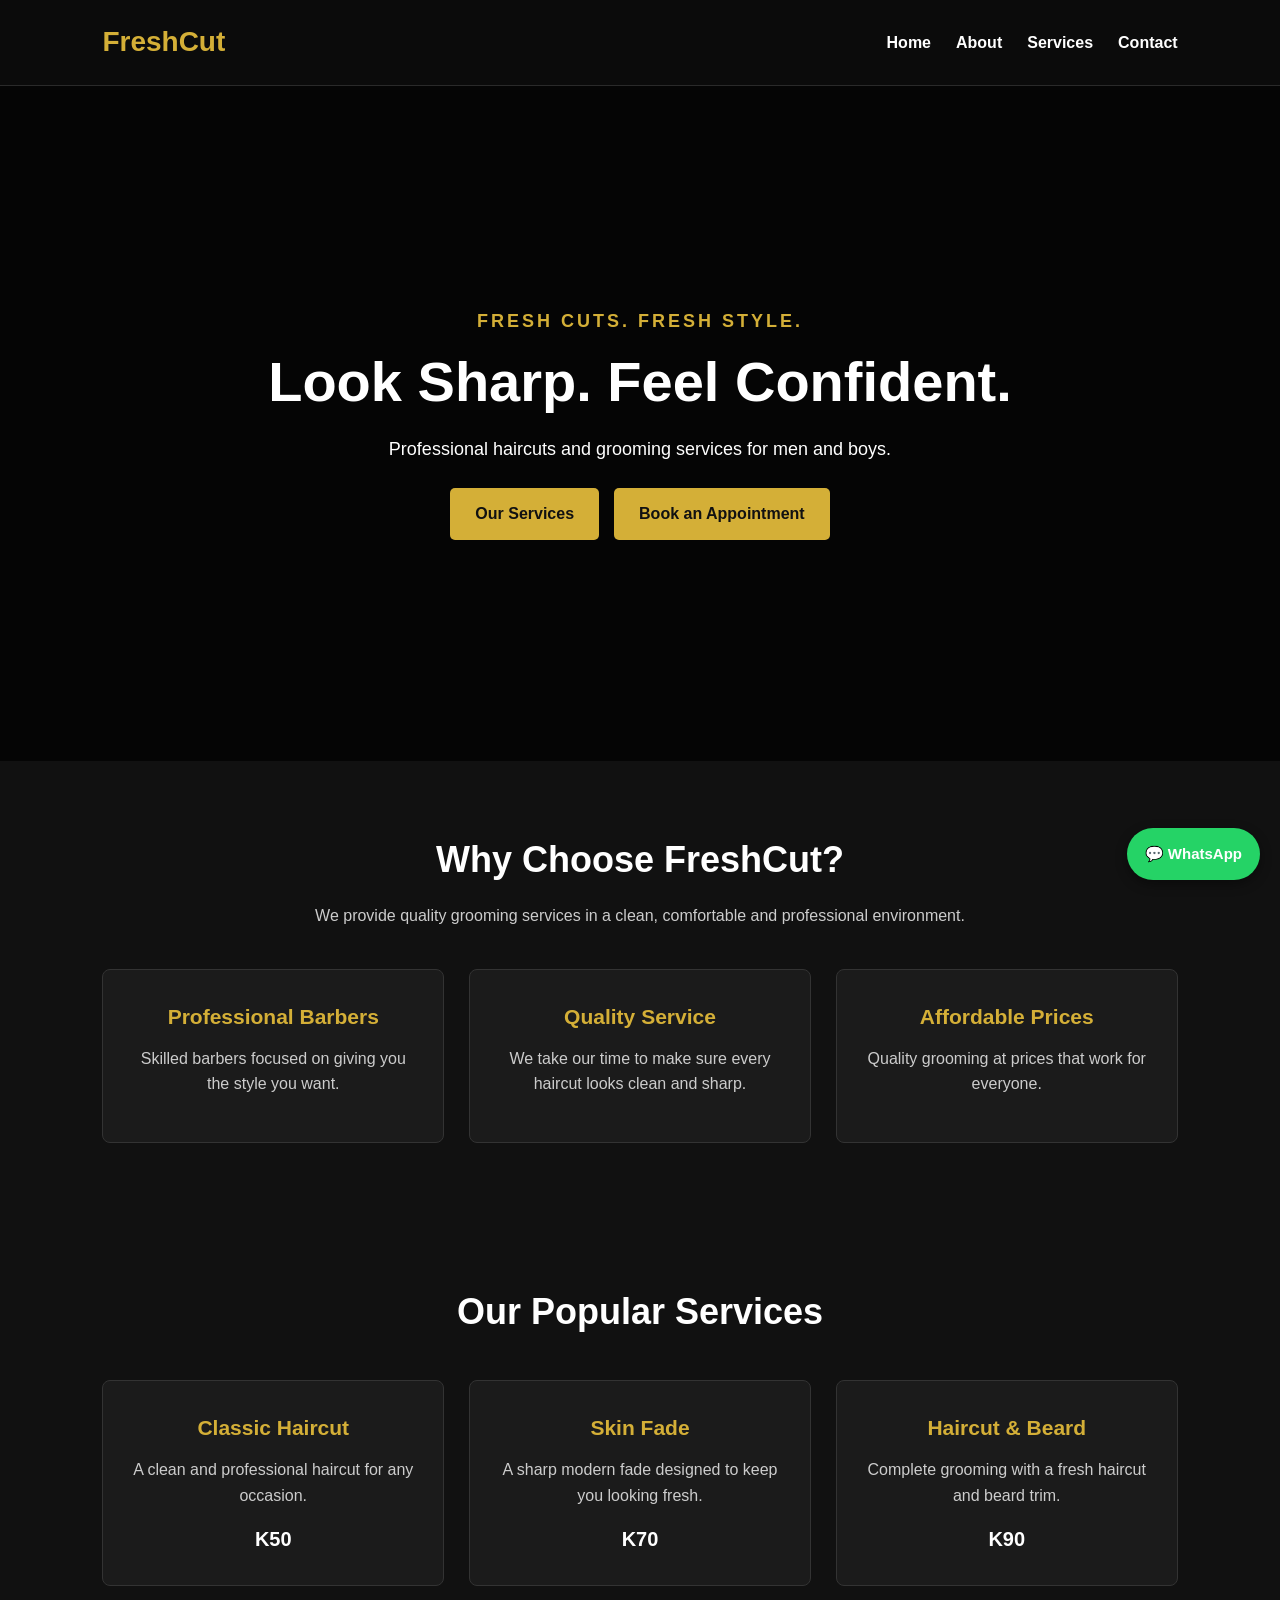
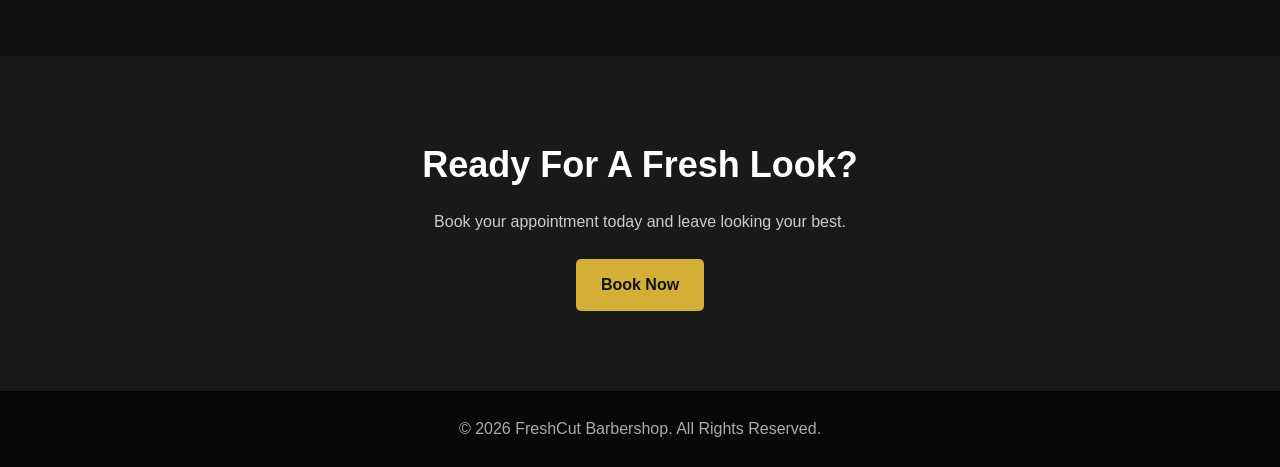
<file: index.html>
<!DOCTYPE html>
<html lang="en">

<head>
    <meta charset="UTF-8">
    <meta name="viewport" content="width=device-width, initial-scale=1.0">

    <title>FreshCut Barbershop</title>

    <link rel="stylesheet" href="style.css">
</head>

<body>

    <!-- Navigation -->
    <header class="navbar">

        <div class="logo">FreshCut</div>

        <nav class="nav-links">
            <a href="index.html">Home</a>
            <a href="about.html">About</a>
            <a href="services.html">Services</a>
            <a href="contact.html">Contact</a>
        </nav>

    </header>


    <!-- Hero Section -->
    <section class="hero">

        <div class="hero-content">

            <p>FRESH CUTS. FRESH STYLE.</p>

            <h1>Look Sharp. Feel Confident.</h1>

            <p>
                Professional haircuts and grooming services
                for men and boys.
            </p>

            <div class="hero-buttons">

                <a href="services.html">
                    Our Services
                </a>

                <a href="contact.html">
                    Book an Appointment
                </a>

            </div>

        </div>

    </section>


    <!-- Why Choose Us -->
    <section class="services-section">

        <h2>Why Choose FreshCut?</h2>

        <p>
            We provide quality grooming services in a clean,
            comfortable and professional environment.
        </p>

        <div class="services-grid">

            <div class="service-card">

                <h3>Professional Barbers</h3>

                <p>
                    Skilled barbers focused on giving you
                    the style you want.
                </p>

            </div>


            <div class="service-card">

                <h3>Quality Service</h3>

                <p>
                    We take our time to make sure every
                    haircut looks clean and sharp.
                </p>

            </div>


            <div class="service-card">

                <h3>Affordable Prices</h3>

                <p>
                    Quality grooming at prices that
                    work for everyone.
                </p>

            </div>

        </div>

    </section>


    <!-- Services Preview -->
    <section class="services-section">

        <h2>Our Popular Services</h2>

        <div class="services-grid">

            <div class="service-card">

                <h3>Classic Haircut</h3>

                <p>
                    A clean and professional haircut
                    for any occasion.
                </p>

                <strong>K50</strong>

            </div>


            <div class="service-card">

                <h3>Skin Fade</h3>

                <p>
                    A sharp modern fade designed
                    to keep you looking fresh.
                </p>

                <strong>K70</strong>

            </div>


            <div class="service-card">

                <h3>Haircut & Beard</h3>

                <p>
                    Complete grooming with a fresh
                    haircut and beard trim.
                </p>

                <strong>K90</strong>

            </div>

        </div>

    </section>


    <!-- Call To Action -->
    <section class="contact-section">

        <div class="contact-container">

            <h2>Ready For A Fresh Look?</h2>

            <p>
                Book your appointment today and leave
                looking your best.
            </p>

            <a class="contact-button" href="contact.html">
                Book Now
            </a>

        </div>

    </section>


    <!-- Footer -->
    <footer>

        <p>© 2026 FreshCut Barbershop. All Rights Reserved.</p>

    </footer>


    <!-- Floating WhatsApp -->
    <a class="floating-whatsapp"
       href="https://wa.me/260773449931?text=Hello%20FreshCut%2C%20I%20would%20like%20to%20book%20an%20appointment."
       target="_blank">

        💬 WhatsApp

    </a>


    <script src="script.js"></script>

</body>

</html>
</file>
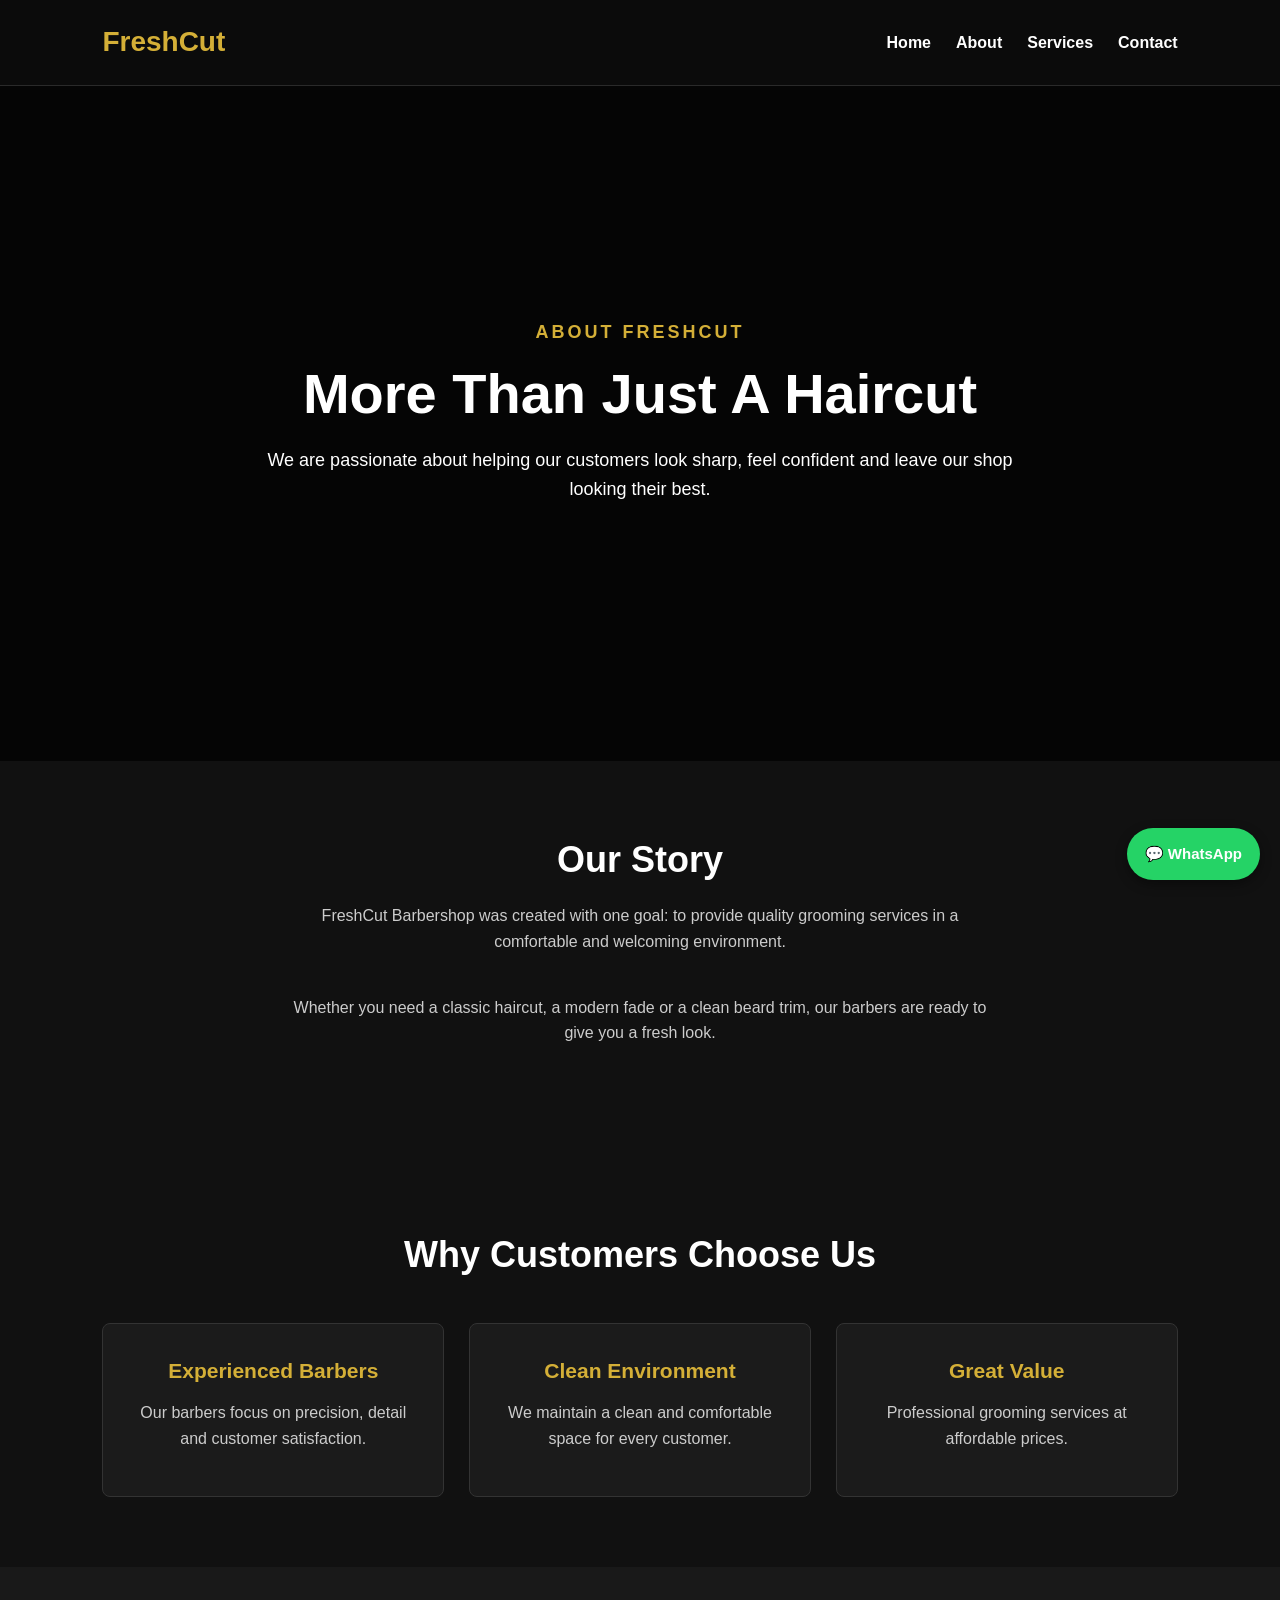
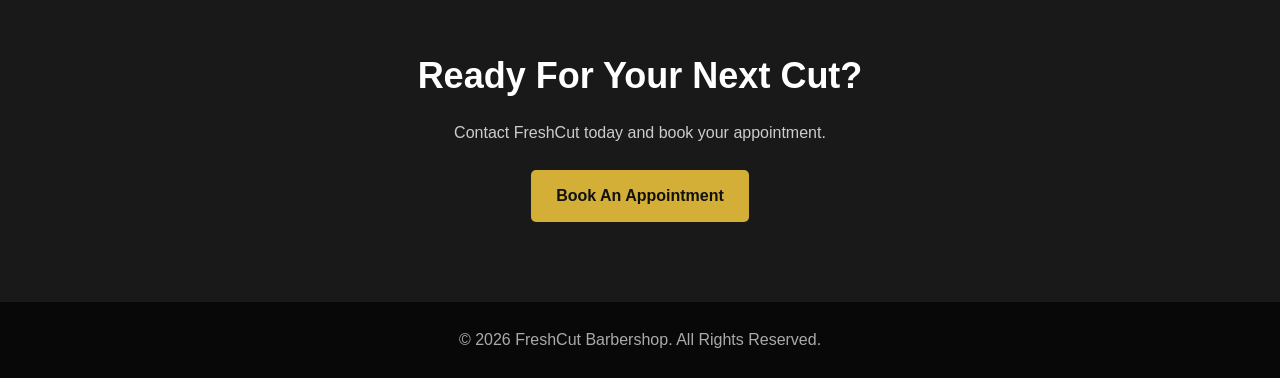
<file: about.html>
<!DOCTYPE html>
<html lang="en">

<head>
    <meta charset="UTF-8">
    <meta name="viewport" content="width=device-width, initial-scale=1.0">

    <title>About Us | FreshCut Barbershop</title>

    <link rel="stylesheet" href="style.css">
</head>

<body>

    <!-- Navigation -->
    <header class="navbar">

        <div class="logo">FreshCut</div>

        <nav class="nav-links">
            <a href="index.html">Home</a>
            <a href="about.html">About</a>
            <a href="services.html">Services</a>
            <a href="contact.html">Contact</a>
        </nav>

    </header>


    <!-- About Hero -->
    <section class="hero">

        <div class="hero-content">

            <p>ABOUT FRESHCUT</p>

            <h1>More Than Just A Haircut</h1>

            <p>
                We are passionate about helping our customers
                look sharp, feel confident and leave our shop
                looking their best.
            </p>

        </div>

    </section>


    <!-- Our Story -->
    <section class="services-section">

        <h2>Our Story</h2>

        <p>
            FreshCut Barbershop was created with one goal:
            to provide quality grooming services in a
            comfortable and welcoming environment.
        </p>

        <p>
            Whether you need a classic haircut, a modern fade
            or a clean beard trim, our barbers are ready to
            give you a fresh look.
        </p>

    </section>


    <!-- Why Us -->
    <section class="services-section">

        <h2>Why Customers Choose Us</h2>

        <div class="services-grid">

            <div class="service-card">

                <h3>Experienced Barbers</h3>

                <p>
                    Our barbers focus on precision, detail
                    and customer satisfaction.
                </p>

            </div>


            <div class="service-card">

                <h3>Clean Environment</h3>

                <p>
                    We maintain a clean and comfortable
                    space for every customer.
                </p>

            </div>


            <div class="service-card">

                <h3>Great Value</h3>

                <p>
                    Professional grooming services at
                    affordable prices.
                </p>

            </div>

        </div>

    </section>


    <!-- Call To Action -->
    <section class="contact-section">

        <div class="contact-container">

            <h2>Ready For Your Next Cut?</h2>

            <p>
                Contact FreshCut today and book your appointment.
            </p>

            <a class="contact-button" href="contact.html">
                Book An Appointment
            </a>

        </div>

    </section>


    <!-- Footer -->
    <footer>

        <p>© 2026 FreshCut Barbershop. All Rights Reserved.</p>

    </footer>


    <!-- Floating WhatsApp -->
    <a class="floating-whatsapp"
       href="https://wa.me/260773449931?text=Hello%20FreshCut%2C%20I%20would%20like%20to%20book%20an%20appointment."
       target="_blank">

        💬 WhatsApp

    </a>


    <script src="script.js"></script>

</body>

</html>
</file>
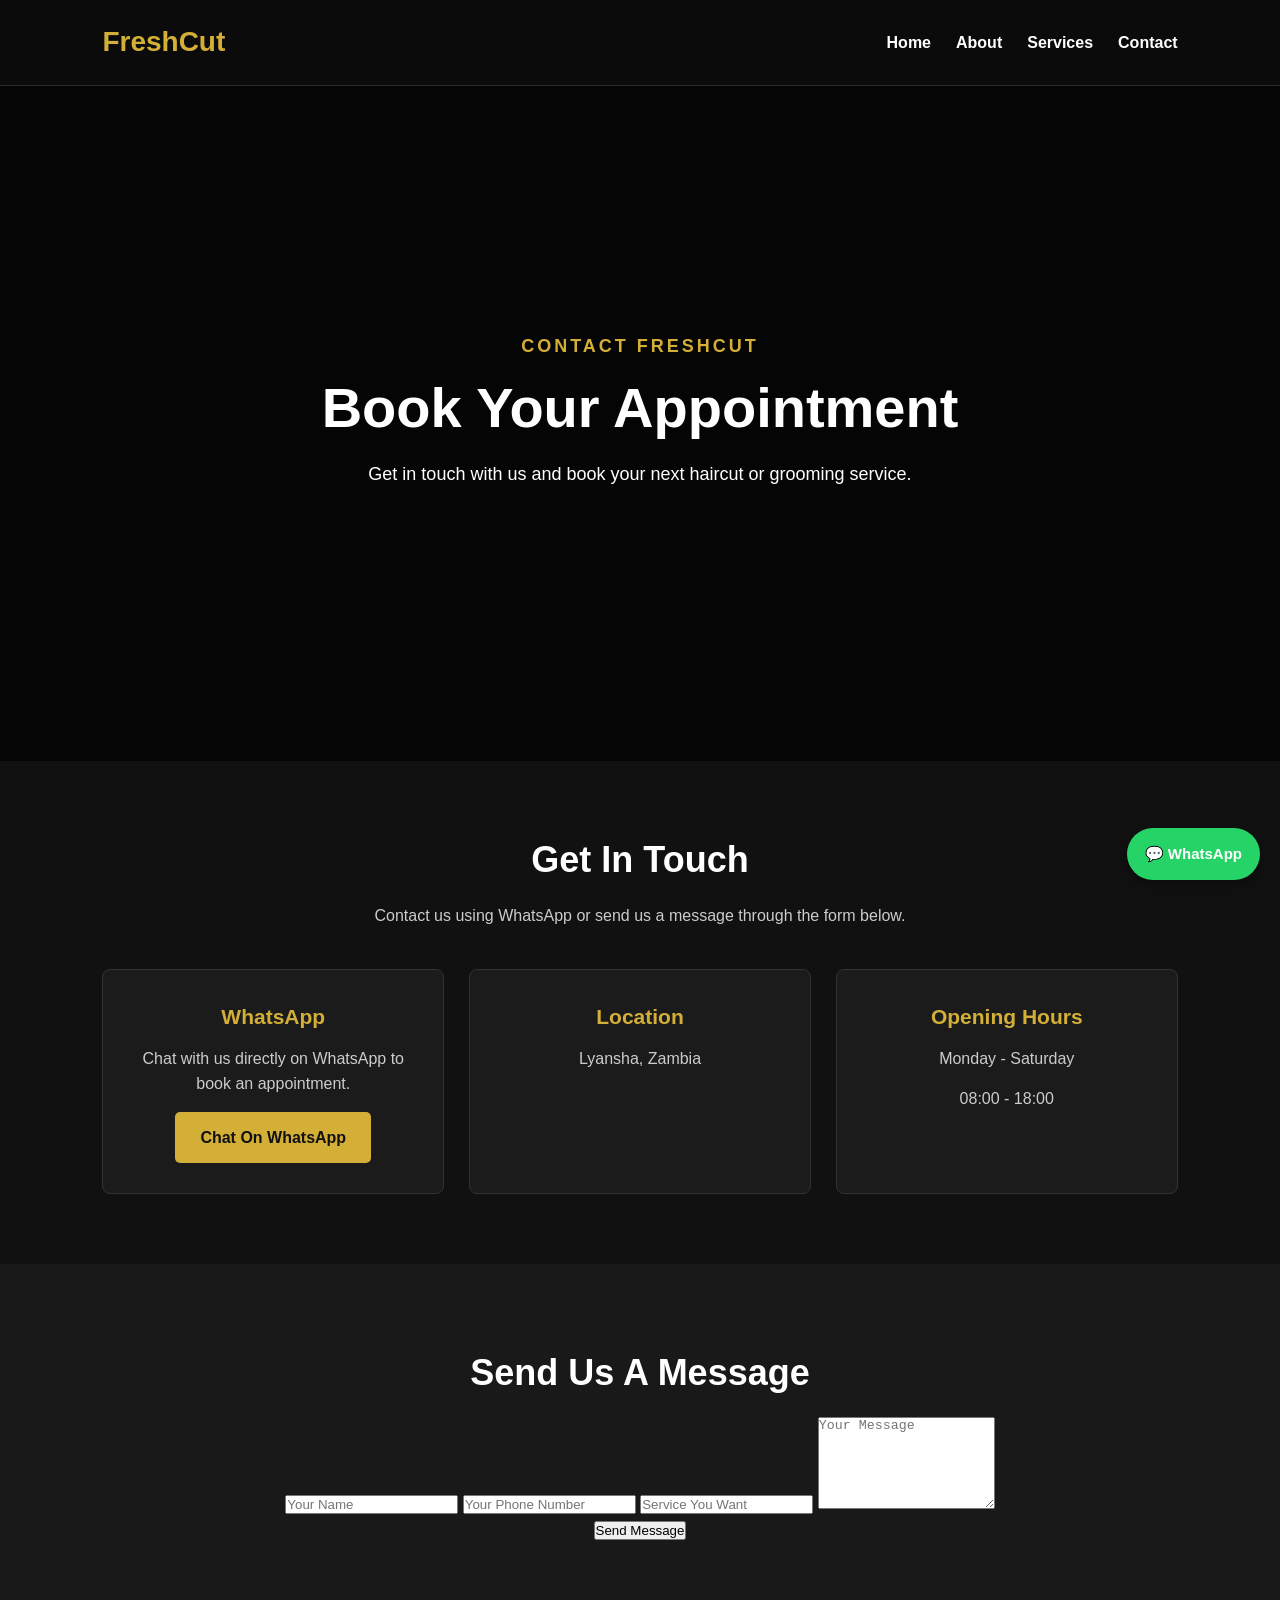
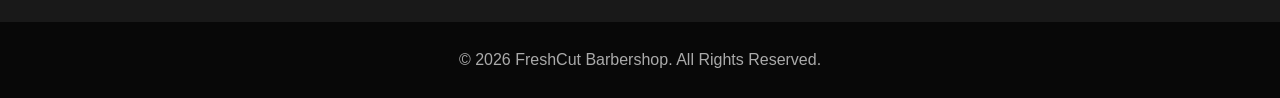
<file: contact.html>
<!DOCTYPE html>
<html lang="en">

<head>
    <meta charset="UTF-8">
    <meta name="viewport" content="width=device-width, initial-scale=1.0">

    <title>Contact | FreshCut Barbershop</title>

    <link rel="stylesheet" href="style.css">
</head>

<body>

    <!-- Navigation -->
    <header class="navbar">

        <div class="logo">FreshCut</div>

        <nav class="nav-links">
            <a href="index.html">Home</a>
            <a href="about.html">About</a>
            <a href="services.html">Services</a>
            <a href="contact.html">Contact</a>
        </nav>

    </header>


    <!-- Contact Hero -->
    <section class="hero">

        <div class="hero-content">

            <p>CONTACT FRESHCUT</p>

            <h1>Book Your Appointment</h1>

            <p>
                Get in touch with us and book your next
                haircut or grooming service.
            </p>

        </div>

    </section>


    <!-- Contact Information -->
    <section class="services-section">

        <h2>Get In Touch</h2>

        <p>
            Contact us using WhatsApp or send us a message
            through the form below.
        </p>

        <div class="services-grid">

            <div class="service-card">

                <h3>WhatsApp</h3>

                <p>
                    Chat with us directly on WhatsApp
                    to book an appointment.
                </p>

                <a class="contact-button"
                   href="https://wa.me/260773449931?text=Hello%20FreshCut%2C%20I%20would%20like%20to%20book%20an%20appointment."
                   target="_blank">

                    Chat On WhatsApp

                </a>

            </div>


            <div class="service-card">

                <h3>Location</h3>

                <p>
                    Lyansha, Zambia
                </p>

            </div>


            <div class="service-card">

                <h3>Opening Hours</h3>

                <p>
                    Monday - Saturday
                </p>

                <p>
                    08:00 - 18:00
                </p>

            </div>

        </div>

    </section>


    <!-- Booking Form -->
    <section class="contact-section">

        <div class="contact-container">

            <h2>Send Us A Message</h2>

            <form class="contact-form">

                <input
                    type="text"
                    name="name"
                    placeholder="Your Name"
                    required
                >

                <input
                    type="tel"
                    name="phone"
                    placeholder="Your Phone Number"
                    required
                >

                <input
                    type="text"
                    name="service"
                    placeholder="Service You Want"
                    required
                >

                <textarea
                    name="message"
                    rows="6"
                    placeholder="Your Message"
                    required
                ></textarea>

                <button type="submit">
                    Send Message
                </button>

            </form>

        </div>

    </section>


    <!-- Footer -->
    <footer>

        <p>© 2026 FreshCut Barbershop. All Rights Reserved.</p>

    </footer>


    <!-- Floating WhatsApp -->
    <a class="floating-whatsapp"
       href="https://wa.me/260773449931?text=Hello%20FreshCut%2C%20I%20would%20like%20to%20book%20an%20appointment."
       target="_blank">

        💬 WhatsApp

    </a>


    <script src="script.js"></script>

</body>

</html>
</file>
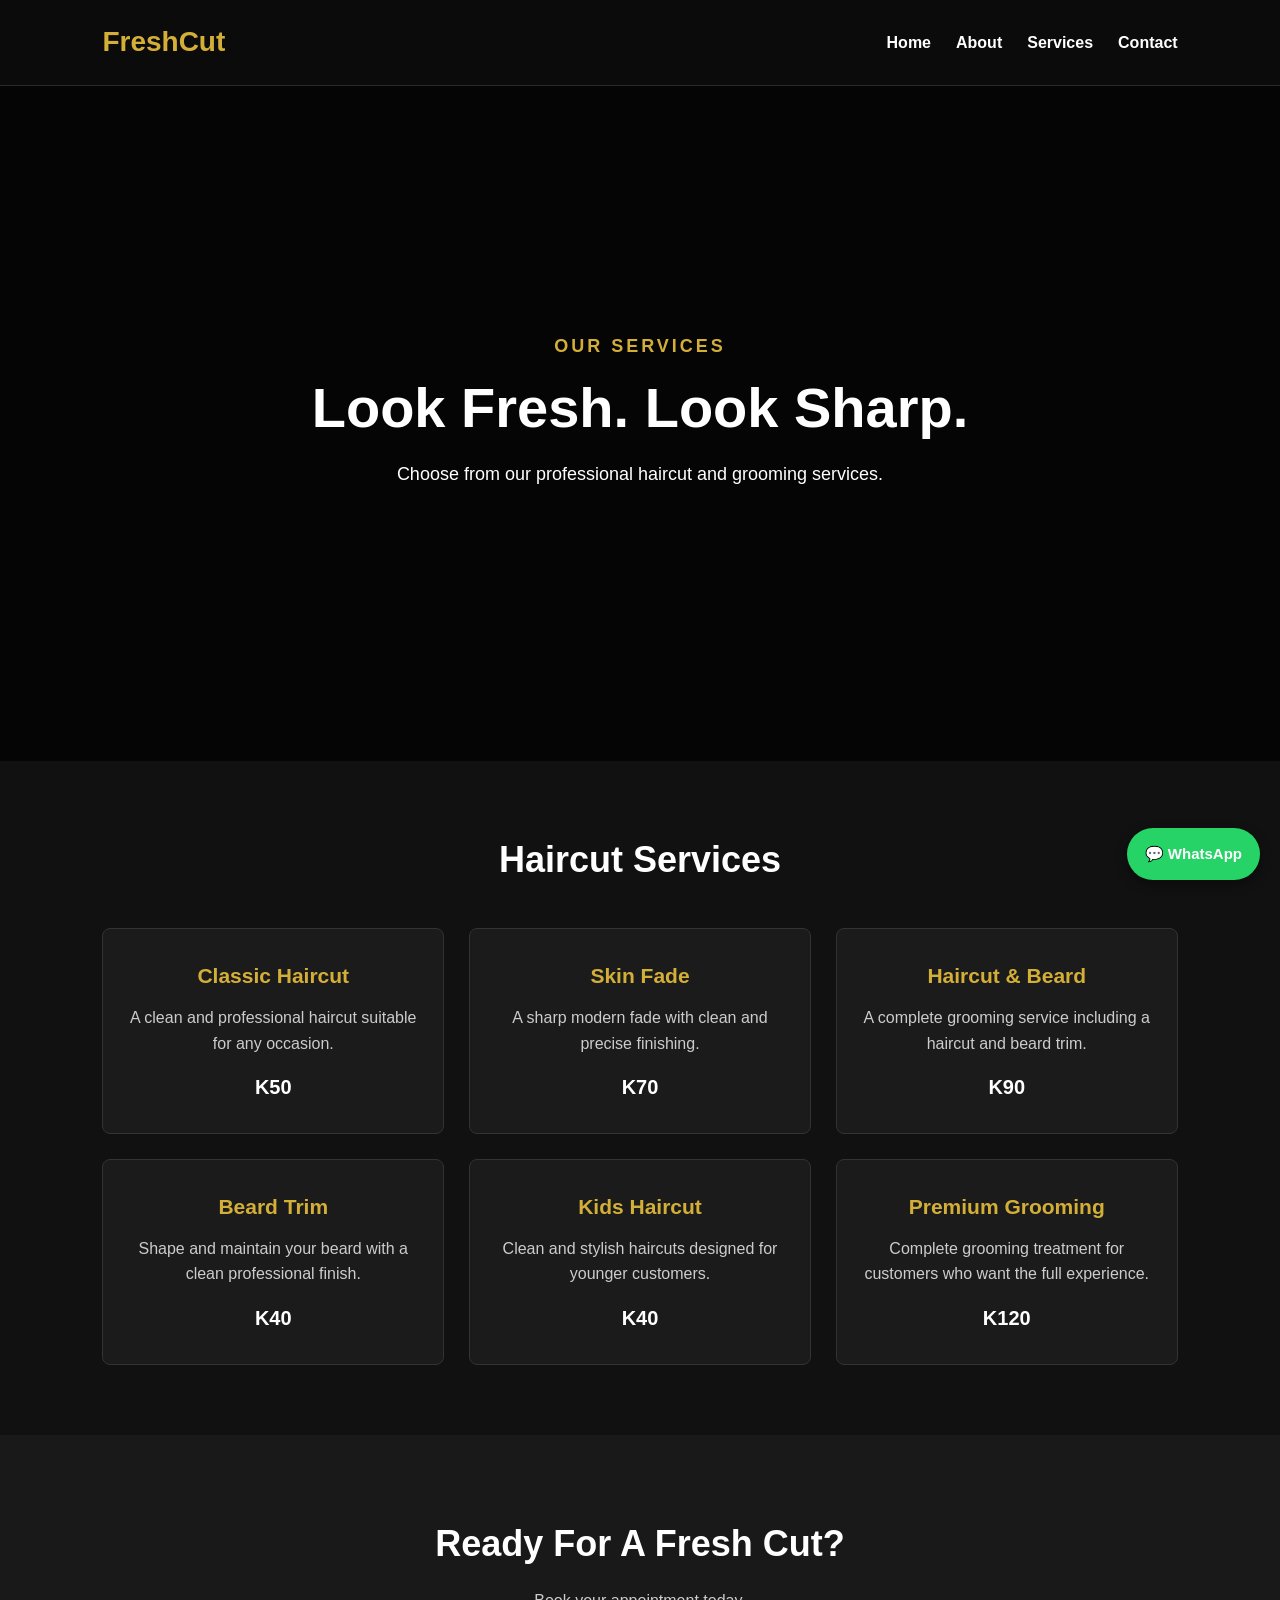
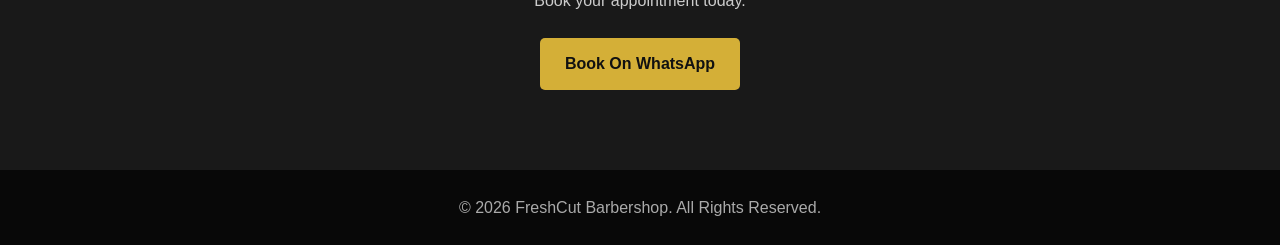
<file: services.html>
<!DOCTYPE html>
<html lang="en">

<head>
    <meta charset="UTF-8">
    <meta name="viewport" content="width=device-width, initial-scale=1.0">

    <title>Services | FreshCut Barbershop</title>

    <link rel="stylesheet" href="style.css">
</head>

<body>

    <!-- Navigation -->
    <header class="navbar">

        <div class="logo">FreshCut</div>

        <nav class="nav-links">
            <a href="index.html">Home</a>
            <a href="about.html">About</a>
            <a href="services.html">Services</a>
            <a href="contact.html">Contact</a>
        </nav>

    </header>


    <!-- Services Hero -->
    <section class="hero">

        <div class="hero-content">

            <p>OUR SERVICES</p>

            <h1>Look Fresh. Look Sharp.</h1>

            <p>
                Choose from our professional haircut
                and grooming services.
            </p>

        </div>

    </section>


    <!-- Services -->
    <section class="services-section">

        <h2>Haircut Services</h2>

        <div class="services-grid">

            <div class="service-card">

                <h3>Classic Haircut</h3>

                <p>
                    A clean and professional haircut
                    suitable for any occasion.
                </p>

                <strong>K50</strong>

            </div>


            <div class="service-card">

                <h3>Skin Fade</h3>

                <p>
                    A sharp modern fade with clean
                    and precise finishing.
                </p>

                <strong>K70</strong>

            </div>


            <div class="service-card">

                <h3>Haircut & Beard</h3>

                <p>
                    A complete grooming service including
                    a haircut and beard trim.
                </p>

                <strong>K90</strong>

            </div>


            <div class="service-card">

                <h3>Beard Trim</h3>

                <p>
                    Shape and maintain your beard
                    with a clean professional finish.
                </p>

                <strong>K40</strong>

            </div>


            <div class="service-card">

                <h3>Kids Haircut</h3>

                <p>
                    Clean and stylish haircuts designed
                    for younger customers.
                </p>

                <strong>K40</strong>

            </div>


            <div class="service-card">

                <h3>Premium Grooming</h3>

                <p>
                    Complete grooming treatment for
                    customers who want the full experience.
                </p>

                <strong>K120</strong>

            </div>

        </div>

    </section>


    <!-- Booking CTA -->
    <section class="contact-section">

        <div class="contact-container">

            <h2>Ready For A Fresh Cut?</h2>

            <p>
                Book your appointment today.
            </p>

            <a class="contact-button"
               href="https://wa.me/260773449931?text=Hello%20FreshCut%2C%20I%20would%20like%20to%20book%20an%20appointment."
               target="_blank">

                Book On WhatsApp

            </a>

        </div>

    </section>


    <!-- Footer -->
    <footer>

        <p>© 2026 FreshCut Barbershop. All Rights Reserved.</p>

    </footer>


    <!-- Floating WhatsApp -->
    <a class="floating-whatsapp"
       href="https://wa.me/260773449931?text=Hello%20FreshCut%2C%20I%20would%20like%20to%20book%20an%20appointment."
       target="_blank">

        💬 WhatsApp

    </a>


    <script src="script.js"></script>

</body>

</html>
</file>
<file: style.css>
/* ==============================
   GENERAL
============================== */

* {
    margin: 0;
    padding: 0;
    box-sizing: border-box;
}

html {
    scroll-behavior: smooth;
}

body {
    font-family: Arial, sans-serif;
    background: #111111;
    color: #ffffff;
    line-height: 1.6;
}

a {
    color: inherit;
    text-decoration: none;
}

a:visited {
    color: inherit;
}


/* ==============================
   NAVIGATION
============================== */

.navbar {
    width: 100%;
    padding: 20px 8%;
    display: flex;
    justify-content: space-between;
    align-items: center;
    background: #0b0b0b;
    border-bottom: 1px solid #2a2a2a;
}

.logo {
    font-size: 28px;
    font-weight: bold;
    color: #d4af37;
}

.nav-links {
    display: flex;
    gap: 25px;
}

.nav-links a {
    font-weight: bold;
    transition: 0.3s;
}

.nav-links a:hover {
    color: #d4af37;
}


/* ==============================
   HERO
============================== */

.hero {
    min-height: 75vh;
    display: flex;
    align-items: center;
    justify-content: center;
    text-align: center;
    padding: 60px 8%;

    background:
        linear-gradient(rgba(0, 0, 0, 0.72), rgba(0, 0, 0, 0.72)),
        url("https://images.unsplash.com/photo-1503951914875-452162b0f3f1?auto=format&fit=crop&w=1600&q=80");

    background-size: cover;
    background-position: center;
}

.hero-content {
    max-width: 800px;
}

.hero-content > p:first-child {
    color: #d4af37;
    font-weight: bold;
    letter-spacing: 3px;
    margin-bottom: 15px;
}

.hero h1 {
    font-size: 56px;
    line-height: 1.15;
    margin-bottom: 20px;
}

.hero-content p {
    font-size: 18px;
    margin-bottom: 25px;
}


/* ==============================
   BUTTONS
============================== */

.hero-buttons {
    display: flex;
    justify-content: center;
    gap: 15px;
    margin-top: 25px;
    flex-wrap: wrap;
}

.hero-buttons a,
.contact-button {
    display: inline-block;
    padding: 13px 25px;
    background: #d4af37;
    color: #111111 !important;
    text-decoration: none;
    font-weight: bold;
    border-radius: 5px;
    transition: 0.3s;
}

.hero-buttons a:hover,
.contact-button:hover {
    background: #ffffff;
    transform: translateY(-2px);
}


/* ==============================
   SECTIONS
============================== */

.services-section {
    padding: 70px 8%;
    text-align: center;
}

.services-section h2 {
    font-size: 36px;
    margin-bottom: 15px;
}

.services-section > p {
    max-width: 700px;
    margin: 0 auto 40px;
    color: #cccccc;
}


/* ==============================
   SERVICE CARDS
============================== */

.services-grid {
    display: grid;
    grid-template-columns: repeat(3, 1fr);
    gap: 25px;
    max-width: 1100px;
    margin: 40px auto 0;
}

.service-card {
    background: #1b1b1b;
    border: 1px solid #333333;
    padding: 30px 25px;
    border-radius: 8px;
    transition: 0.3s;
}

.service-card:hover {
    transform: translateY(-5px);
    border-color: #d4af37;
}

.service-card h3 {
    color: #d4af37;
    margin-bottom: 12px;
    font-size: 21px;
}

.service-card p {
    color: #cccccc;
    margin-bottom: 15px;
}

.service-card strong {
    color: #ffffff;
    font-size: 20px;
}


/* ==============================
   CONTACT SECTION
============================== */

.contact-section {
    padding: 80px 8%;
    text-align: center;
    background: #191919;
}

.contact-container {
    max-width: 800px;
    margin: auto;
}

.contact-section h2 {
    font-size: 36px;
    margin-bottom: 15px;
}

.contact-section p {
    color: #cccccc;
    margin-bottom: 25px;
}


/* ==============================
   FOOTER
============================== */

footer {
    text-align: center;
    padding: 25px;
    background: #080808;
    color: #aaaaaa;
}


/* ==============================
   FLOATING WHATSAPP
============================== */

.floating-whatsapp {
    position: fixed;
    bottom: 20px;
    right: 20px;
    background: #25D366;
    color: white !important;
    padding: 14px 18px;
    border-radius: 50px;
    text-decoration: none;
    font-weight: bold;
    font-size: 15px;
    box-shadow: 0 4px 12px rgba(0, 0, 0, 0.4);
    z-index: 9999;
    transition: 0.3s;
}

.floating-whatsapp:hover {
    transform: translateY(-3px);
    opacity: 0.9;
}


/* ==============================
   MOBILE
============================== */

@media (max-width: 768px) {

    .navbar {
        flex-direction: column;
        gap: 15px;
        padding: 18px 5%;
    }

    .nav-links {
        gap: 15px;
        flex-wrap: wrap;
        justify-content: center;
    }

    .hero {
        min-height: 70vh;
        padding: 50px 6%;
    }

    .hero h1 {
        font-size: 38px;
    }

    .hero-content p {
        font-size: 16px;
    }

    .services-grid {
        grid-template-columns: 1fr;
    }

    .services-section {
        padding: 55px 6%;
    }

    .services-section h2,
    .contact-section h2 {
        font-size: 30px;
    }

    .floating-whatsapp {
        bottom: 15px;
        right: 15px;
        padding: 12px 16px;
    }
}
</file>
